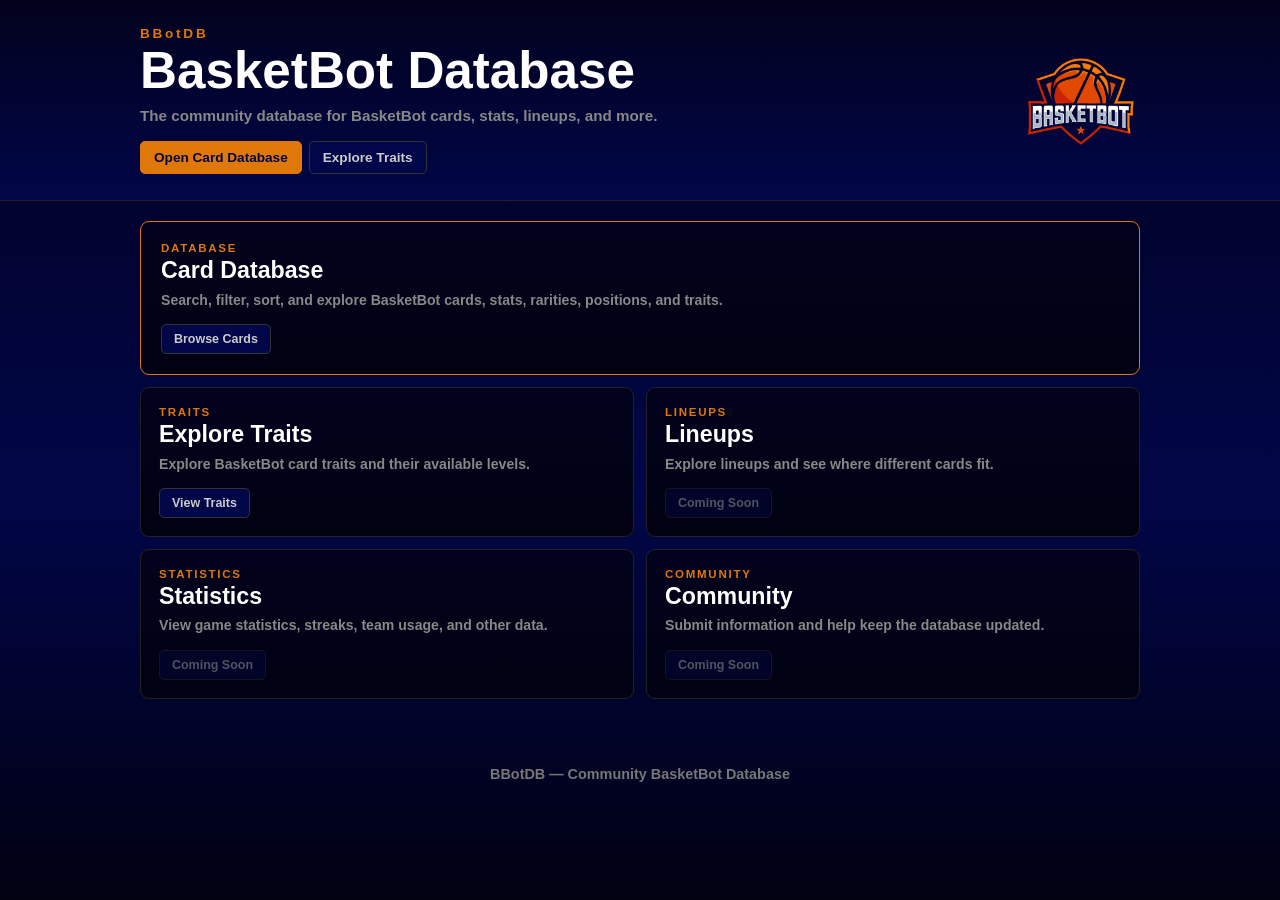
<file: index.html>
<!DOCTYPE html>
<html lang="en">

<head>
    <meta charset="UTF-8">
    <meta name="viewport" content="width=device-width, initial-scale=1.0">

    <title>BBotDB — BasketBot Database</title>

    <link rel="stylesheet" href="./style.css">
</head>

<body>

    <!-- ================================
         HOME HERO
    ================================= -->

    <header class="home-header">

        <div class="home-header-content">

            <div class="home-header-info">

                <p class="home-eyebrow">
                    BBotDB
                </p>

                <h1>
                    BasketBot Database
                </h1>

                <p class="home-description">
                    The community database for BasketBot cards, stats, lineups, and more.
                </p>


                <div class="home-actions">

                    <a
                        href="./database.html"
                        class="home-primary-button"
                    >
                        Open Card Database
                    </a>

                    <a
                        href="./traits.html"
                        class="home-secondary-button"
                    >
                        Explore Traits
                    </a>

                </div>

            </div>


            <a
                href="./index.html"
                class="home-logo"
                aria-label="BBotDB Home"
            >

                <img
                    src="./images/BBotLOGO.png"
                    alt="BBotDB"
                >

            </a>

        </div>

    </header>


    <!-- ================================
         MAIN CONTENT
    ================================= -->

    <main class="home-page">

        <!-- Card Database -->

        <section class="home-feature-card home-card-database">

            <div class="home-feature-content">

                <span class="home-section-label">
                    DATABASE
                </span>

                <h2>
                    Card Database
                </h2>

                <p>
                    Search, filter, sort, and explore BasketBot cards,
                    stats, rarities, positions, and traits.
                </p>

                <a
                    href="./database.html"
                    class="home-card-button"
                >
                    Browse Cards
                </a>

            </div>

        </section>


        <!-- Secondary Features -->

        <section class="home-feature-grid">


            <!-- Traits -->

            <article class="home-feature-card">

                <span class="home-section-label">
                    TRAITS
                </span>

                <h2>
                    Explore Traits
                </h2>

                <p>
                    Explore BasketBot card traits and their available levels.
                </p>

                <a
                    href="./traits.html"
                    class="home-card-button"
                >
                    View Traits
                </a>

            </article>


            <!-- Lineups -->

            <article class="home-feature-card">

                <span class="home-section-label">
                    LINEUPS
                </span>

                <h2>
                    Lineups
                </h2>

                <p>
                    Explore lineups and see where different cards fit.
                </p>

                <button
                    class="home-card-button"
                    type="button"
                    disabled
                >
                    Coming Soon
                </button>

            </article>


            <!-- Statistics -->

            <article class="home-feature-card">

                <span class="home-section-label">
                    STATISTICS
                </span>

                <h2>
                    Statistics
                </h2>

                <p>
                    View game statistics, streaks, team usage, and other data.
                </p>

                <button
                    class="home-card-button"
                    type="button"
                    disabled
                >
                    Coming Soon
                </button>

            </article>


            <!-- Community -->

            <article class="home-feature-card">

                <span class="home-section-label">
                    COMMUNITY
                </span>

                <h2>
                    Community
                </h2>

                <p>
                    Submit information and help keep the database updated.
                </p>

                <button
                    class="home-card-button"
                    type="button"
                    disabled
                >
                    Coming Soon
                </button>

            </article>

        </section>

    </main>


    <!-- ================================
         FOOTER
    ================================= -->

    <footer>

        <p>
            BBotDB — Community BasketBot Database
        </p>

    </footer>

</body>

</html>
</file>
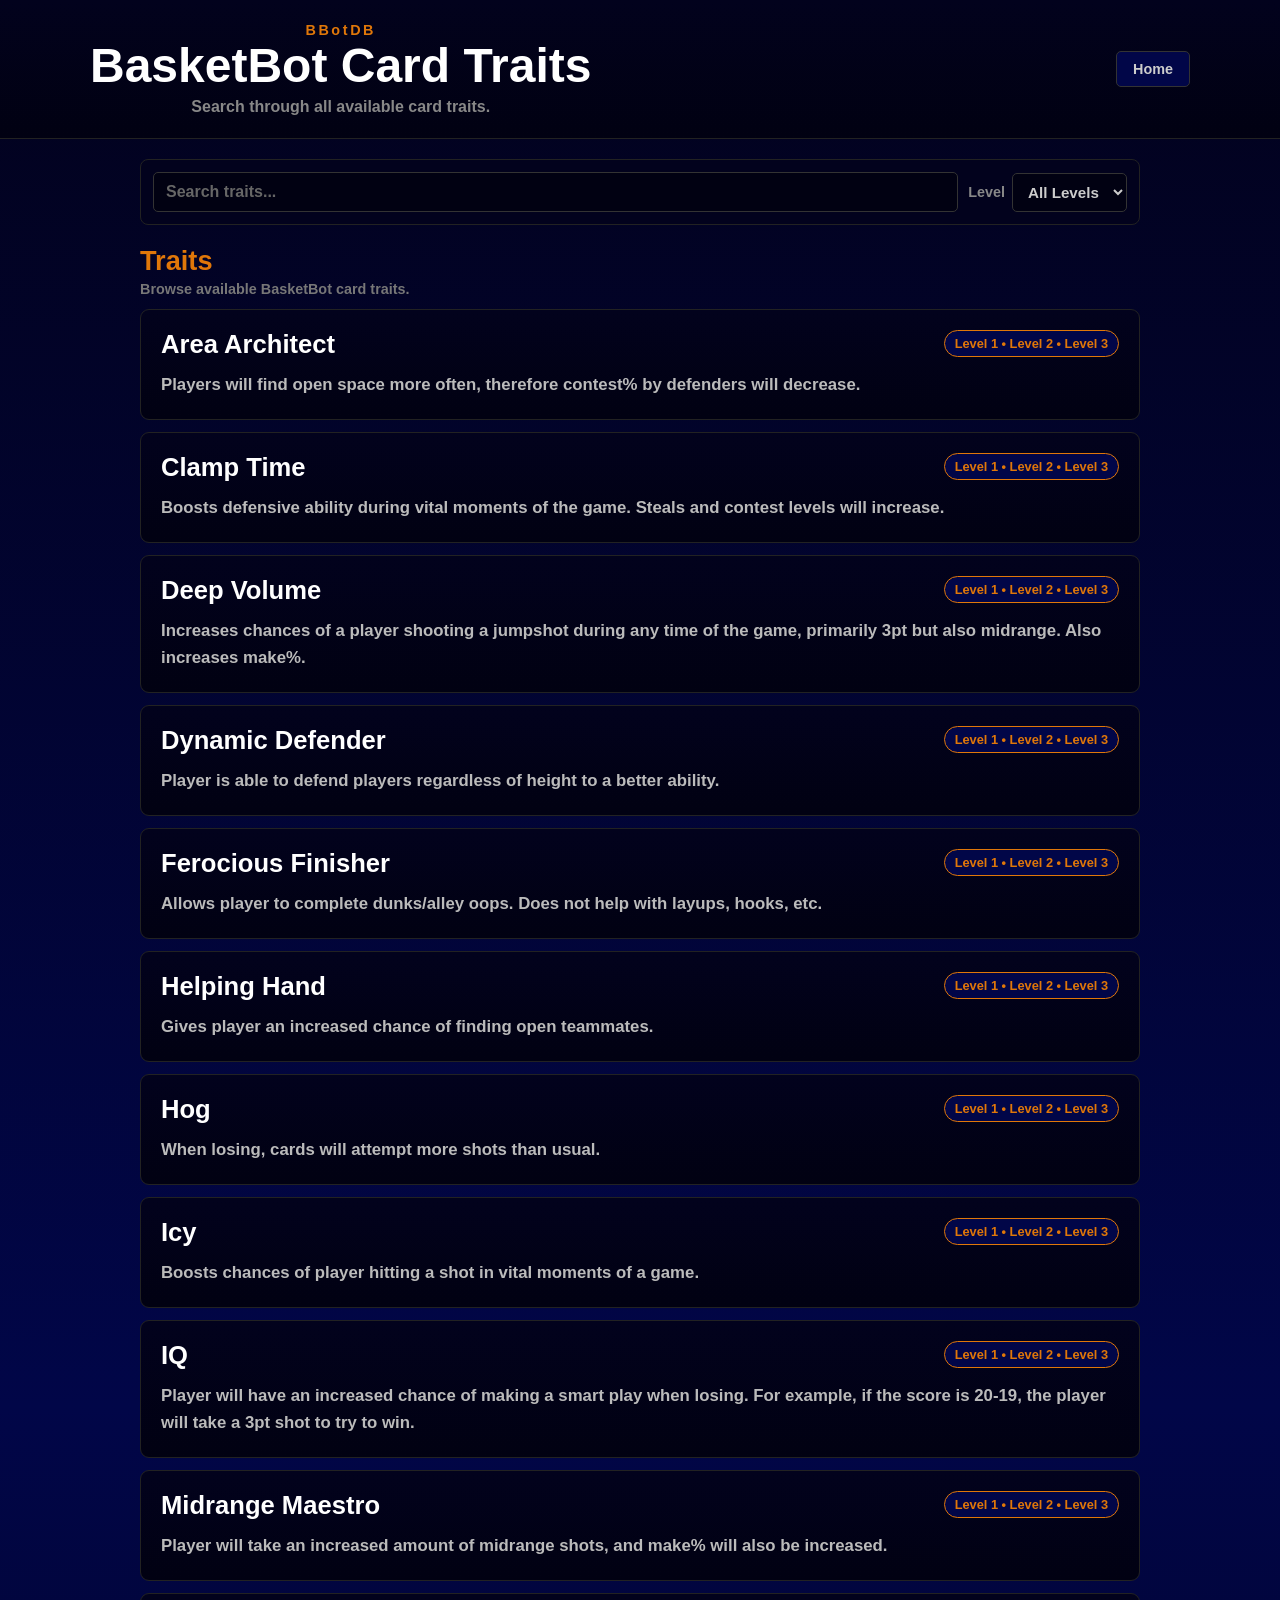
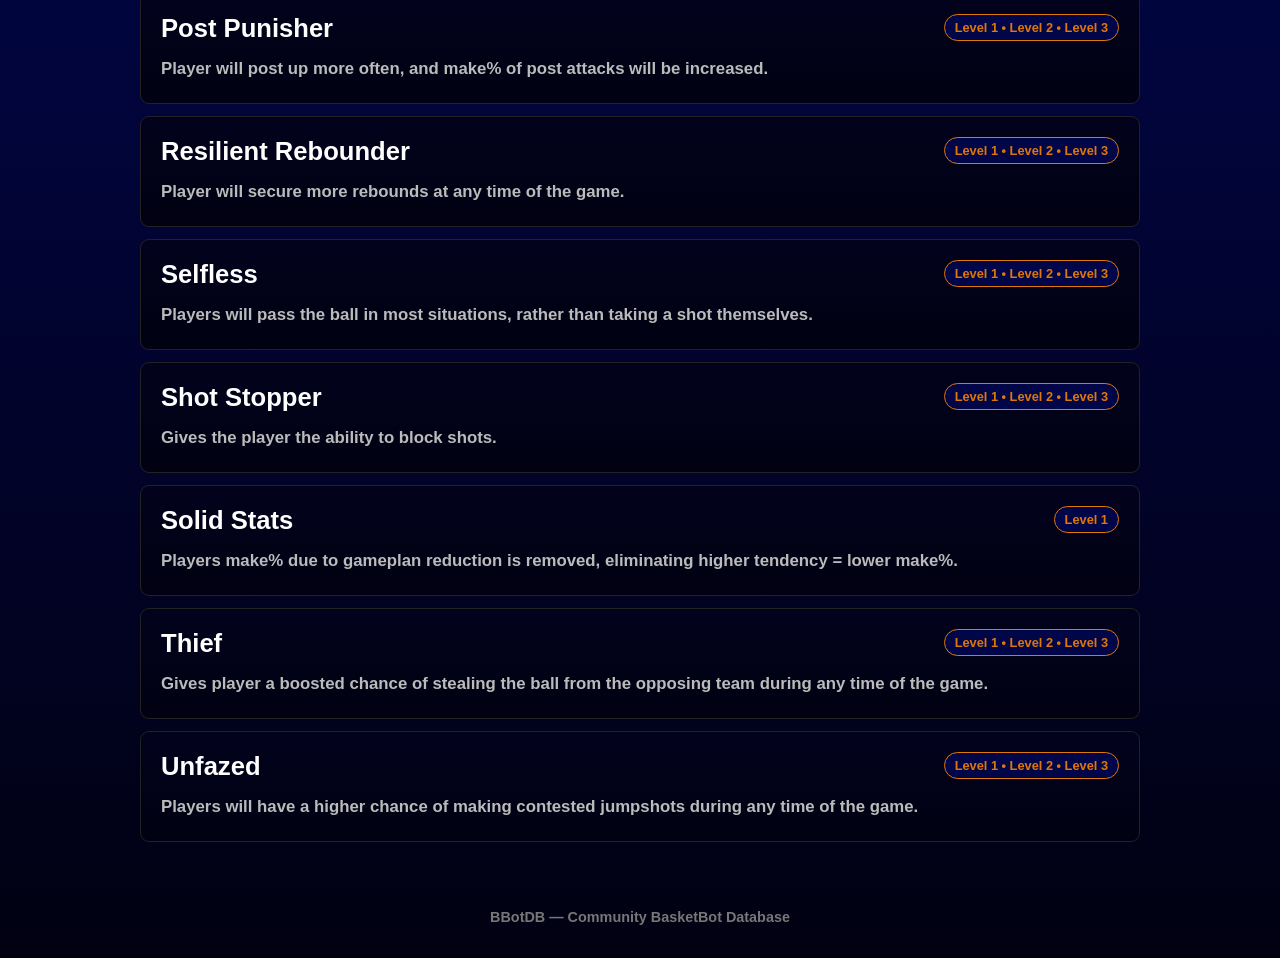
<file: traits.html>
<!DOCTYPE html>
<html lang="en">

<head>
    <meta charset="UTF-8">
    <meta name="viewport" content="width=device-width, initial-scale=1.0">

    <title>BBotDB — Card Traits</title>

    <link rel="stylesheet" href="./style.css">
</head>

<body class="traits-page-body">

    <!-- ================================
         TRAITS HEADER
    ================================= -->

    <header class="traits-page-header">

        <div class="traits-header-content">

            <div>
                <p class="traits-eyebrow">
                    BBotDB
                </p>

                <h1>
                    BasketBot Card Traits
                </h1>

                <p>
                    Search through all available card traits.
                </p>
            </div>

            <a
                href="./index.html"
                class="traits-home-button"
            >
                Home
            </a>

        </div>

    </header>


    <!-- ================================
         TRAITS PAGE
    ================================= -->

    <main class="traits-page">

        <!-- Controls -->

        <section class="traits-controls">

            <div class="traits-search">

                <input
                    type="text"
                    id="trait-search"
                    placeholder="Search traits..."
                    autocomplete="off"
                >

            </div>


            <div class="traits-level-filter">

                <label for="level-filter">
                    Level
                </label>

                <select id="level-filter">

                    <option value="all">
                        All Levels
                    </option>

                    <option value="1">
                        Level 1
                    </option>

                    <option value="2">
                        Level 2
                    </option>

                    <option value="3">
                        Level 3
                    </option>

                </select>

            </div>

        </section>


        <!-- Trait Results -->

        <section class="traits-results">

            <div class="traits-results-header">

                <div>
                    <h2>
                        Traits
                    </h2>

                    <p>
                        Browse available BasketBot card traits.
                    </p>
                </div>

            </div>


            <div id="trait-list"></div>

        </section>

    </main>


    <!-- ================================
         FOOTER
    ================================= -->

    <footer>

        <p>
            BBotDB — Community BasketBot Database
        </p>

    </footer>


    <script src="./traits.js"></script>


    <script>

        const traitList = document.getElementById("trait-list");
        const searchInput = document.getElementById("trait-search");
        const levelFilter = document.getElementById("level-filter");


        function displayTraits() {

            traitList.innerHTML = "";

            const searchTerm =
                searchInput.value.toLowerCase();

            const selectedLevel =
                levelFilter.value;


            const filteredTraits = traits.filter(trait => {

                const matchesSearch =
                    trait.name
                        .toLowerCase()
                        .includes(searchTerm) ||

                    trait.description
                        .toLowerCase()
                        .includes(searchTerm);


                const matchesLevel =
                    selectedLevel === "all" ||

                    trait.levels.includes(
                        Number(selectedLevel)
                    );


                return matchesSearch && matchesLevel;

            });


            filteredTraits.forEach(trait => {

                const traitElement =
                    document.createElement("div");


                traitElement.className =
                    "trait-card";


                const levelText =
                    trait.levels
                        .map(level => `Level ${level}`)
                        .join(" • ");


                traitElement.innerHTML = `

                    <div class="trait-card-header">

                        <h2>
                            ${trait.name}
                        </h2>

                        <span class="trait-level">
                            ${levelText}
                        </span>

                    </div>


                    <p class="trait-description">
                        ${trait.description}
                    </p>

                `;


                traitList.appendChild(traitElement);

            });

        }


        searchInput.addEventListener(
            "input",
            displayTraits
        );


        levelFilter.addEventListener(
            "change",
            displayTraits
        );


        displayTraits();

    </script>

</body>

</html>
</file>
<file: style.css>
/* ================================
   BBotDB GLOBAL
================================ */

* {
    box-sizing: border-box;
}

html {
    scroll-behavior: smooth;
}

body {
    margin: 0;
    padding: 0;

    background:
        linear-gradient(
            180deg,
            #02021d 0%,
            #010648 55%,
            #010112 100%
        );

    color: #ccc;

    font-family:
        "Agency FB Bold",
        "Agency FB",
        Arial,
        sans-serif;

    font-weight: bold;

    min-height: 100vh;
}

button,
input,
select {
    font-family: inherit;
    font-weight: bold;
}

button {
    cursor: pointer;
}


/* ================================
   GLOBAL HEADER / FOOTER
================================ */

header {
    background: #e07709;
    color: #010648;
    padding: 18px 20px;
    text-align: center;
}

header h1 {
    margin: 0;
    font-size: 2rem;
}

header p {
    margin: 5px 0 0;
    font-size: 1rem;
}

footer {
    margin-top: 35px;
    padding: 18px;
    text-align: center;
    color: #777;
    font-size: 0.9rem;
}


/* ==================================================
   HOME PAGE
================================================== */


/* ================================
   HOME HEADER
================================ */

.home-header {
    width: 100%;

    padding: 26px 20px;

    background:
        linear-gradient(
            180deg,
            #02021d 0%,
            #010648 100%
        );

    border-bottom: 1px solid #222;

    text-align: left;
}

.home-header-content {
    width: min(1000px, 94%);

    margin: 0 auto;

    display: flex;

    align-items: center;

    justify-content: space-between;

    gap: 30px;
}

.home-header-info {
    min-width: 0;
}

.home-eyebrow {
    margin: 0 0 4px;

    color: #e07709;

    font-size: 0.85rem;

    letter-spacing: 0.2em;
}

.home-header h1 {
    margin: 0;

    color: #fff;

    font-size: clamp(2rem, 5vw, 3.2rem);

    line-height: 1;
}

.home-description {
    max-width: 600px;

    margin: 9px 0 0;

    color: #888;

    font-size: 0.95rem;

    line-height: 1.4;
}


/* ================================
   HOME LOGO
================================ */

.home-logo {
    flex-shrink: 0;

    display: flex;

    align-items: center;

    justify-content: center;

    width: 120px;

    height: 120px;

    text-decoration: none;
}

.home-logo img {
    display: block;

    width: 120px;

    height: 120px;

    object-fit: contain;

    transition:
        transform 0.18s ease,
        filter 0.18s ease;
}

.home-logo:hover img {
    transform: scale(1.05);

    filter:
        drop-shadow(
            0 0 10px rgba(224, 119, 9, 0.35)
        );
}


/* ================================
   HOME ACTIONS
================================ */

.home-actions {
    display: flex;

    flex-wrap: wrap;

    gap: 7px;

    margin-top: 15px;
}

.home-primary-button,
.home-secondary-button {
    display: inline-flex;

    align-items: center;

    justify-content: center;

    padding: 8px 13px;

    border-radius: 5px;

    font-size: 0.85rem;

    text-decoration: none;

    transition:
        transform 0.15s ease,
        border-color 0.15s ease,
        filter 0.15s ease;
}

.home-primary-button {
    background: #e07709;

    color: #010648;

    border: 1px solid #e07709;
}

.home-primary-button:hover {
    transform: translateY(-2px);

    filter: brightness(1.1);
}

.home-secondary-button {
    background: #010648;

    color: #ccc;

    border: 1px solid #333;
}

.home-secondary-button:hover {
    transform: translateY(-2px);

    border-color: #e07709;

    color: #fff;
}


/* ================================
   HOME CONTENT
================================ */

.home-page {
    width: min(1000px, 94%);

    margin: 20px auto 30px;
}


/* ================================
   HOME FEATURE CARDS
================================ */

.home-feature-card {
    min-width: 0;

    padding: 18px;

    background:
        linear-gradient(
            180deg,
            #02021d 0%,
            #010112 100%
        );

    border: 1px solid #222;

    border-radius: 9px;

    transition:
        transform 0.18s ease,
        border-color 0.18s ease,
        box-shadow 0.18s ease;
}

.home-feature-card:hover {
    transform: translateY(-3px);

    border-color: #e07709;

    box-shadow:
        0 6px 18px rgba(0, 0, 0, 0.35);
}

.home-card-database {
    padding: 20px;

    border-color: #e07709;
}

.home-feature-content {
    min-width: 0;
}


/* ================================
   HOME LABELS
================================ */

.home-section-label {
    display: block;

    margin-bottom: 4px;

    color: #e07709;

    font-size: 0.72rem;

    letter-spacing: 0.15em;
}


/* ================================
   HOME HEADINGS
================================ */

.home-feature-card h2 {
    margin: 0;

    color: #fff;

    font-size: 1.45rem;

    line-height: 1.05;
}


/* ================================
   HOME TEXT
================================ */

.home-feature-card p {
    max-width: 700px;

    margin: 7px 0 0;

    color: #888;

    font-size: 0.88rem;

    line-height: 1.45;
}


/* ================================
   HOME FEATURE GRID
================================ */

.home-feature-grid {
    display: grid;

    grid-template-columns:
        repeat(2, minmax(0, 1fr));

    gap: 12px;

    margin-top: 12px;
}


/* ================================
   HOME BUTTONS
================================ */

.home-card-button {
    display: inline-flex;

    align-items: center;

    justify-content: center;

    margin-top: 14px;

    padding: 7px 12px;

    background: #010648;

    color: #ccc;

    border: 1px solid #333;

    border-radius: 5px;

    font-family: inherit;

    font-weight: bold;

    font-size: 0.78rem;

    text-decoration: none;

    transition:
        transform 0.15s ease,
        border-color 0.15s ease,
        background 0.15s ease,
        color 0.15s ease;
}

.home-card-button:hover {
    transform: translateY(-2px);

    border-color: #e07709;

    color: #fff;
}

.home-card-button:disabled {
    opacity: 0.4;

    cursor: default;
}

.home-card-button:disabled:hover {
    transform: none;

    border-color: #333;

    color: #ccc;
}


/* ==================================================
   DATABASE
================================================== */

.database-controls {
    width: min(1100px, 94%);

    margin: 12px auto;

    padding: 10px 12px;

    background: #02021d;

    border: 1px solid #222;

    border-radius: 8px;
}

.database-search {
    width: 100%;

    margin-bottom: 6px;
}

#card-search {
    width: 100%;

    background: #010112;

    color: #ccc;

    border: 1px solid #333;

    border-radius: 5px;

    padding: 7px 9px;

    font-size: 0.9rem;
}

#card-search:focus {
    outline: 2px solid #e07709;

    border-color: #e07709;
}

#card-search::placeholder {
    color: #666;
}

.database-filter-section {
    display: flex;

    align-items: center;

    gap: 8px;

    margin-top: 5px;

    padding: 5px 0;
}

.database-filter-section h2 {
    flex-shrink: 0;

    margin: 0;

    color: #e07709;

    font-size: 0.9rem;
}

.filter-row {
    display: flex;

    align-items: center;

    flex-wrap: wrap;

    gap: 5px;

    min-width: 0;
}

.filter-row select,
#sort-filter {
    background: #010112;

    color: #ccc;

    border: 1px solid #333;

    border-radius: 5px;

    padding: 5px 7px;

    font-size: 0.82rem;
}

.filter-row select:focus,
#sort-filter:focus {
    outline: 2px solid #e07709;

    border-color: #e07709;
}

.stat-filter {
    display: flex;

    align-items: center;

    gap: 4px;

    padding: 4px 6px;

    background: #010648;

    border: 1px solid #222;

    border-radius: 5px;
}

.stat-filter label {
    color: #aaa;

    font-size: 0.75rem;

    white-space: nowrap;
}

.stat-filter span {
    color: #666;

    font-size: 0.75rem;
}

.stat-filter input {
    width: 45px;

    padding: 4px;

    background: #010112;

    color: #ccc;

    border: 1px solid #333;

    border-radius: 4px;

    font-size: 0.72rem;

    text-align: center;
}

.stat-filter input:focus {
    outline: 1px solid #e07709;

    border-color: #e07709;
}

.stat-filter input::placeholder {
    color: #555;
}

.sort-row {
    display: flex;

    align-items: center;

    flex-wrap: wrap;

    gap: 6px;
}

.sort-row label {
    color: #aaa;

    font-size: 0.8rem;
}

#clear-filters {
    background: #e07709;

    color: #010648;

    border: none;

    border-radius: 5px;

    padding: 5px 9px;

    font-size: 0.8rem;
}

#clear-filters:hover {
    filter: brightness(1.1);
}

.database-results-header {
    width: min(1100px, 94%);

    margin: 14px auto 8px;

    display: flex;

    align-items: center;

    justify-content: space-between;

    gap: 12px;
}

.database-results-header h2 {
    margin: 0;

    color: #e07709;

    font-size: 1.35rem;
}

.database-results-header > div p {
    margin: 2px 0 0;

    color: #666;

    font-size: 0.75rem;
}

#card-count {
    display: inline-flex;

    align-items: center;

    justify-content: center;

    margin: 0;

    padding: 5px 10px;

    background: #010648;

    border: 1px solid #e07709;

    border-radius: 999px;

    color: #e07709;

    font-size: 0.8rem;

    white-space: nowrap;

    box-shadow:
        0 0 8px rgba(224, 119, 9, 0.12);
}

#card-list {
    width: min(1100px, 94%);

    margin: 12px auto;

    display: grid;

    grid-template-columns:
        repeat(4, minmax(0, 1fr));

    gap: 12px;
}

.card {
    position: relative;

    display: flex;

    flex-direction: column;

    overflow: hidden;

    min-width: 0;

    background:
        linear-gradient(
            180deg,
            #02021d 0%,
            #010112 100%
        );

    border: 1px solid #222;

    border-radius: 10px;

    cursor: pointer;

    transition:
        transform 0.18s ease,
        border-color 0.18s ease,
        box-shadow 0.18s ease;
}

.card:hover {
    transform: translateY(-4px);

    border-color: #e07709;

    box-shadow:
        0 6px 18px rgba(0, 0, 0, 0.45);
}

.database-card-image {
    width: 100%;

    height: 210px;

    display: block;

    object-fit: contain;

    background:
        radial-gradient(
            circle at center,
            #07106e 0%,
            #010648 55%,
            #010112 100%
        );

    padding: 8px;
}

.card:hover .database-card-image {
    transform: scale(1.035);
}

.card-info {
    min-width: 0;

    padding: 9px 10px 10px;
}

.card-info h2 {
    margin: 0;

    color: #fff;

    font-size: 1.05rem;

    line-height: 1.05;

    white-space: nowrap;

    overflow: hidden;

    text-overflow: ellipsis;
}

.card-info p {
    margin: 3px 0 0;

    color: #777;

    font-size: 0.7rem;

    line-height: 1.1;
}

.card-stats {
    display: grid;

    grid-template-columns:
        repeat(4, minmax(0, 1fr));

    gap: 3px;

    margin-top: 8px;
}

.card-stats span {
    display: flex;

    flex-direction: column;

    align-items: center;

    justify-content: center;

    min-width: 0;

    padding: 4px 2px;

    background: #010648;

    border: 1px solid #222;

    border-radius: 4px;

    color: #ccc;

    font-size: 0.65rem;

    text-align: center;
}

.card-traits {
    margin-top: 7px;

    padding-top: 6px;

    border-top: 1px solid #222;
}

.trait-tags {
    display: flex;

    flex-wrap: wrap;

    gap: 3px;
}

.trait-tag {
    display: inline-block;

    padding: 2px 5px;

    background: #010648;

    border: 1px solid #e07709;

    border-radius: 999px;

    color: #ccc;

    font-size: 0.6rem;

    line-height: 1.2;
}


/* ==================================================
   CARD PROFILE
================================================== */

.card-profile {
    display: grid;

    grid-template-columns:
        minmax(0, 1fr) 330px;

    gap: 25px;

    background: #02021d;

    border: 1px solid #222;

    border-radius: 10px;

    padding: 22px;
}

.card-profile-information {
    min-width: 0;
}

.card-profile-information h1 {
    margin: 0;

    color: #fff;

    font-size: 2.2rem;
}

.card-profile-information > p {
    margin: 4px 0;

    color: #999;
}

.card-profile-art {
    display: flex;

    align-items: center;

    justify-content: center;
}

.card-profile-art img {
    width: 100%;

    max-width: 300px;

    max-height: 430px;

    object-fit: contain;

    border-radius: 8px;
}

.profile-section {
    margin-top: 18px;
}

.profile-section h2,
.card-detail-section h2 {
    margin: 0 0 10px;

    color: #e07709;

    font-size: 1.25rem;
}

.profile-section p {
    margin: 5px 0;
}

.profile-stats {
    display: grid;

    grid-template-columns:
        repeat(5, minmax(0, 1fr));

    gap: 7px;
}

.profile-stat {
    background: #010648;

    border: 1px solid #222;

    border-radius: 6px;

    padding: 8px;

    text-align: center;
}

.profile-stat span {
    display: block;

    color: #888;

    font-size: 0.8rem;
}

.profile-stat strong {
    display: block;

    margin-top: 2px;

    color: #fff;

    font-size: 1.2rem;
}

.profile-stat-total {
    border-color: #e07709;
}

#player-traits {
    display: flex;

    flex-wrap: wrap;

    gap: 7px;
}

.profile-trait {
    display: inline-flex;

    align-items: center;

    gap: 7px;

    padding: 5px 9px 5px 11px;

    background:
        linear-gradient(
            145deg,
            #010648,
            #02021d
        );

    border: 2px solid #e07709;

    border-radius: 999px;

    color: #ccc;
}

.profile-trait-name {
    white-space: nowrap;
}

.profile-trait-level {
    display: inline-flex;

    align-items: center;

    justify-content: center;

    min-width: 22px;

    height: 22px;

    padding: 0 5px;

    background: #e07709;

    color: #010648;

    border-radius: 999px;

    font-size: 0.8rem;
}

.card-detail-section {
    margin-top: 16px;

    background: #02021d;

    border: 1px solid #222;

    border-radius: 10px;

    padding: 16px;
}

.card-detail-section > h2 {
    margin-bottom: 12px;
}

#similar-cards-toggle {
    background: #010648;

    color: #ccc;

    border: 1px solid #e07709;

    border-radius: 6px;

    padding: 8px 12px;
}

#similar-cards-toggle:hover {
    background: #e07709;

    color: #010648;
}

#similar-cards {
    display: none;

    flex-direction: row;

    flex-wrap: nowrap;

    gap: 10px;

    width: 100%;

    max-width: 100%;

    height: 150px;

    margin-top: 12px;

    padding: 8px;

    overflow-x: auto;

    overflow-y: hidden;

    background: #010112;

    border: 1px solid #222;

    border-radius: 8px;
}

#similar-cards::-webkit-scrollbar {
    height: 8px;
}

#similar-cards::-webkit-scrollbar-track {
    background: #02021d;

    border-radius: 10px;
}

#similar-cards::-webkit-scrollbar-thumb {
    background: #333;

    border-radius: 10px;
}

#similar-cards::-webkit-scrollbar-thumb:hover {
    background: #e07709;
}

.similar-card {
    flex: 0 0 205px;

    width: 205px;

    min-width: 205px;

    height: 120px;

    display: flex;

    overflow: hidden;

    background: #02021d;

    border: 1px solid #333;

    border-radius: 7px;

    cursor: pointer;

    transition:
        transform 0.15s ease,
        border-color 0.15s ease;
}

.similar-card:hover {
    transform: translateY(-2px);

    border-color: #e07709;
}

.similar-card-image-wrapper {
    width: 76px;

    min-width: 76px;

    height: 120px;

    display: flex;

    align-items: center;

    justify-content: center;

    background: #010648;

    overflow: hidden;
}

.similar-card img {
    width: 100%;

    height: 100%;

    object-fit: contain;
}

.similar-card-info {
    min-width: 0;

    flex: 1;

    padding: 7px;
}

.similar-card-name {
    margin: 0 0 3px;

    color: #fff;

    font-size: 1rem;

    white-space: nowrap;

    overflow: hidden;

    text-overflow: ellipsis;
}

.similar-card-rarity {
    margin: 0 0 3px;

    color: #e07709;

    font-size: 0.78rem;
}

.similar-card-position {
    margin: 0 0 5px;

    color: #999;

    font-size: 0.8rem;
}

.similar-card-stats {
    display: grid;

    grid-template-columns: 1fr 1fr;

    gap: 2px 6px;

    color: #888;

    font-size: 0.72rem;
}

.similar-card-stats span {
    white-space: nowrap;
}

.streak-layout {
    display: grid;

    grid-template-columns: 1fr 1fr;

    gap: 12px;
}

.streak-layout > div {
    background: #010648;

    border: 1px solid #222;

    border-radius: 7px;

    padding: 12px;
}

.streak-layout h3 {
    margin-top: 0;

    color: #e07709;
}

/* ==================================================
   TRAITS PAGE
================================================== */

.traits-page-header {
    width: 100%;

    padding: 22px 0;

    background:
        linear-gradient(
            180deg,
            #02021d 0%,
            #010112 100%
        );

    border-bottom: 1px solid #222;
}

.traits-header-content {
    width: min(1100px, 94%);

    margin: 0 auto;

    display: flex;

    align-items: center;

    justify-content: space-between;

    gap: 20px;
}

.traits-eyebrow {
    margin: 0 0 4px;

    color: #e07709;

    font-size: 0.9rem;

    letter-spacing: 0.18em;
}

.traits-header-content h1 {
    margin: 0;

    color: #fff;

    font-size: clamp(2.2rem, 5vw, 3rem);

    line-height: 1;
}

.traits-header-content > div > p:last-child {
    margin: 8px 0 0;

    color: #888;

    font-size: 1rem;
}

.traits-home-button {
    flex-shrink: 0;

    display: inline-flex;

    align-items: center;

    justify-content: center;

    padding: 9px 16px;

    background: #010648;

    color: #ccc;

    border: 1px solid #333;

    border-radius: 5px;

    font-size: 0.9rem;

    text-decoration: none;

    transition:
        border-color 0.15s ease,
        color 0.15s ease,
        transform 0.15s ease;
}

.traits-home-button:hover {
    transform: translateY(-2px);

    border-color: #e07709;

    color: #fff;
}

.traits-page {
    width: min(1000px, 94%);

    margin: 20px auto 28px;
}

.traits-controls {
    display: flex;

    align-items: center;

    gap: 10px;

    padding: 12px;

    background: #02021d;

    border: 1px solid #222;

    border-radius: 8px;
}

.traits-search {
    flex: 1;

    min-width: 0;
}

#trait-search {
    width: 100%;

    padding: 10px 12px;

    background: #010112;

    color: #ccc;

    border: 1px solid #333;

    border-radius: 5px;

    font-family: inherit;

    font-size: 1rem;
}

#trait-search:focus {
    outline: 2px solid #e07709;

    border-color: #e07709;
}

#trait-search::placeholder {
    color: #666;
}

.traits-level-filter {
    display: flex;

    align-items: center;

    gap: 7px;

    flex-shrink: 0;
}

.traits-level-filter label {
    color: #888;

    font-size: 0.9rem;
}

#level-filter {
    padding: 9px 11px;

    background: #010112;

    color: #ccc;

    border: 1px solid #333;

    border-radius: 5px;

    font-family: inherit;

    font-size: 0.95rem;
}

#level-filter:focus {
    outline: 2px solid #e07709;

    border-color: #e07709;
}

.traits-results-header {
    margin: 20px 0 12px;
}

.traits-results-header h2 {
    margin: 0;

    color: #e07709;

    font-size: 1.7rem;
}

.traits-results-header p {
    margin: 4px 0 0;

    color: #777;

    font-size: 0.9rem;
}

#trait-list {
    display: grid;

    grid-template-columns: 1fr;

    gap: 12px;
}

.trait-card {
    min-width: 0;

    padding: 20px;

    background:
        linear-gradient(
            180deg,
            #02021d 0%,
            #010112 100%
        );

    border: 1px solid #222;

    border-radius: 9px;

    transition:
        transform 0.18s ease,
        border-color 0.18s ease,
        box-shadow 0.18s ease;
}

.trait-card:hover {
    transform: translateY(-3px);

    border-color: #e07709;

    box-shadow:
        0 6px 18px rgba(0, 0, 0, 0.4);
}

.trait-card-header {
    display: flex;

    align-items: flex-start;

    justify-content: space-between;

    gap: 15px;
}

.trait-card h2 {
    min-width: 0;

    margin: 0;

    color: #fff;

    font-size: 1.6rem;

    line-height: 1.1;
}

.trait-level {
    flex-shrink: 0;

    padding: 5px 10px;

    background: #010648;

    border: 1px solid #e07709;

    border-radius: 999px;

    color: #e07709;

    font-size: 0.8rem;

    line-height: 1.2;

    white-space: nowrap;
}

.trait-description {
    margin: 14px 0 0;

    color: #bbb;

    font-size: 1.05rem;

    line-height: 1.6;
}


/* ==================================================
   RESPONSIVE
================================================== */

@media (max-width: 900px) {

    #card-list {
        grid-template-columns:
            repeat(3, minmax(0, 1fr));
    }

}


@media (max-width: 800px) {

    .card-profile {
        grid-template-columns: 1fr;
    }

    .card-profile-art {
        order: -1;
    }

    .card-profile-art img {
        max-width: 240px;
    }

    .profile-stats {
        grid-template-columns: repeat(2, 1fr);
    }

    .profile-stat-total {
        grid-column: span 2;
    }

    .streak-layout {
        grid-template-columns: 1fr;
    }

}


@media (max-width: 700px) {

    .home-header {
        padding: 24px 15px;
    }

    .home-header-content {
        flex-direction: column-reverse;

        align-items: center;

        text-align: center;

        gap: 15px;
    }

    .home-logo {
        width: 110px;

        height: 110px;
    }

    .home-logo img {
        width: 110px;

        height: 110px;
    }

    .home-description {
        margin-left: auto;

        margin-right: auto;
    }

    .home-actions {
        justify-content: center;
    }

    .home-feature-grid {
        grid-template-columns: 1fr;
    }

}


@media (max-width: 650px) {

    #card-list {
        grid-template-columns:
            repeat(2, minmax(0, 1fr));

        gap: 8px;
    }

    .database-card-image {
        height: 180px;
    }

    .card-info {
        padding: 8px;
    }

}


@media (max-width: 600px) {

    .traits-header-content {
        align-items: flex-start;
    }

    .traits-controls {
        flex-direction: column;

        align-items: stretch;
    }

    .traits-level-filter {
        justify-content: space-between;
    }

    .trait-card {
        padding: 17px;
    }

    .trait-card h2 {
        font-size: 1.4rem;
    }

    .trait-description {
        font-size: 1rem;
    }

}


@media (max-width: 550px) {

    header {
        padding: 14px;
    }

    header h1 {
        font-size: 1.6rem;
    }

    .card-page {
        width: 96%;
    }

    .card-profile {
        padding: 14px;

        gap: 15px;
    }

    .card-profile-information h1 {
        font-size: 1.8rem;
    }

    .card-navigation {
        gap: 5px;
    }

    .card-navigation button {
        padding: 6px 8px;

        font-size: 0.85rem;
    }

    .card-page-search-wrapper {
        width: 100%;

        order: 5;
    }

    .profile-stats {
        gap: 5px;
    }

    .profile-stat {
        padding: 6px;
    }

    #similar-cards {
        height: 145px;
    }

    .similar-card {
        flex-basis: 190px;

        width: 190px;

        min-width: 190px;
    }

}


@media (max-width: 420px) {

    #card-list {
        grid-template-columns: 1fr;
    }

    .database-card-image {
        height: 230px;
    }

    .traits-header-content {
        flex-direction: column;
    }

    .traits-home-button {
        align-self: flex-start;
    }

    .trait-card-header {
        flex-direction: column;

        gap: 9px;
    }

    .trait-level {
        align-self: flex-start;
    }

}

/* ================================
   CARD PAGE HEADER / NAVIGATION
================================ */

.card-page-header {
    width: 100%;

    padding: 14px 0;

    background:
        linear-gradient(
            180deg,
            #02021d 0%,
            #010112 100%
        );

    border-bottom: 1px solid #222;
}

.card-navigation {
    width: min(1100px, 94%);

    margin: 0 auto;

    display: flex;

    align-items: center;

    gap: 7px;
}

.card-navigation button {
    flex-shrink: 0;

    padding: 8px 11px;

    background: #010648;

    color: #ccc;

    border: 1px solid #333;

    border-radius: 5px;

    font-size: 0.82rem;

    transition:
        transform 0.15s ease,
        border-color 0.15s ease,
        background 0.15s ease,
        color 0.15s ease;
}

.card-navigation button:hover {
    transform: translateY(-2px);

    border-color: #e07709;

    color: #fff;
}

.card-navigation button:disabled {
    opacity: 0.4;

    cursor: default;
}

.card-navigation button:disabled:hover {
    transform: none;

    border-color: #333;

    color: #ccc;
}


/* ================================
   CARD PAGE SEARCH
================================ */

.card-page-search-wrapper {
    position: relative;

    flex: 1;

    min-width: 180px;
}

#card-page-search {
    width: 100%;

    display: block;

    padding: 8px 10px;

    background: #010112;

    color: #ccc;

    border: 1px solid #333;

    border-radius: 5px;

    font-size: 0.85rem;
}

#card-page-search:focus {
    outline: 2px solid #e07709;

    border-color: #e07709;
}

#card-page-search::placeholder {
    color: #666;
}


/* ================================
   CARD SEARCH RESULTS
================================ */

#card-search-results {
    position: absolute;

    top: calc(100% + 5px);

    left: 0;

    right: 0;

    z-index: 20;

    max-height: 260px;

    overflow-y: auto;

    background: #02021d;

    border: 1px solid #333;

    border-radius: 6px;

    box-shadow:
        0 8px 20px rgba(0, 0, 0, 0.45);
}

#card-search-results:empty {
    display: none;
}


/* ================================
   CARD PAGE CONTENT WIDTH
================================ */

.card-page {
    width: min(1100px, 94%);

    margin: 20px auto 30px;
}


/* ================================
   CARD PAGE MOBILE NAVIGATION
================================ */

@media (max-width: 550px) {

    .card-page-header {
        padding: 10px 0;
    }

    .card-navigation {
        gap: 5px;

        flex-wrap: wrap;
    }

    .card-navigation button {
        padding: 7px 8px;

        font-size: 0.78rem;
    }

    .card-page-search-wrapper {
        width: 100%;

        flex: 1 0 100%;

        order: 5;
    }

    #card-page-search {
        padding: 8px 9px;

        font-size: 0.82rem;
    }

}

/* ==================================================
   DATABASE PAGE HEADER
================================================== */

.database-page-header {
    width: 100%;

    padding: 22px 0;

    background:
        linear-gradient(
            180deg,
            #02021d 0%,
            #010112 100%
        );

    border-bottom: 1px solid #222;
}

.database-header-content {
    width: min(1100px, 94%);

    margin: 0 auto;
}

.database-header-content h1 {
    margin: 0;

    color: #fff;

    font-size: clamp(2rem, 5vw, 2.8rem);

    line-height: 1;
}

.database-header-content p {
    margin: 7px 0 0;

    color: #888;

    font-size: 0.95rem;
}


/* ==================================================
   DATABASE CONTROLS — OVERALL
================================================== */

.database-controls {
    width: min(1100px, 94%);

    margin: 18px auto 14px;

    padding: 14px;

    background:
        linear-gradient(
            180deg,
            #02021d 0%,
            #010112 100%
        );

    border: 1px solid #222;

    border-radius: 10px;

    box-shadow:
        0 5px 16px rgba(0, 0, 0, 0.25);
}


/* ==================================================
   DATABASE SEARCH
================================================== */

.database-search {
    width: 100%;

    margin-bottom: 13px;
}

#card-search {
    width: 100%;

    display: block;

    padding: 10px 12px;

    background: #010648;

    color: #fff;

    border: 1px solid #333;

    border-radius: 6px;

    font-size: 0.95rem;

    transition:
        border-color 0.15s ease,
        box-shadow 0.15s ease;
}

#card-search:focus {
    outline: none;

    border-color: #e07709;

    box-shadow:
        0 0 0 2px rgba(224, 119, 9, 0.12);
}

#card-search::placeholder {
    color: #777;
}


/* ==================================================
   FILTER SECTIONS
================================================== */

.database-filter-section {
    display: flex;

    align-items: center;

    gap: 12px;

    margin-top: 8px;

    padding: 9px 0;

    border-top: 1px solid #1b1b2c;
}

.database-filter-section:first-of-type {
    border-top: none;
}

.database-filter-section h2 {
    flex: 0 0 82px;

    margin: 0;

    color: #e07709;

    font-size: 0.82rem;

    letter-spacing: 0.05em;

    text-transform: uppercase;
}


/* ==================================================
   FILTER ROW
================================================== */

.filter-row {
    flex: 1;

    min-width: 0;

    display: flex;

    align-items: center;

    flex-wrap: wrap;

    gap: 7px;
}


/* ==================================================
   DROPDOWN FILTERS
================================================== */

.filter-row select,
#sort-filter {
    min-width: 135px;

    padding: 7px 9px;

    background: #010648;

    color: #ccc;

    border: 1px solid #333;

    border-radius: 5px;

    font-size: 0.8rem;

    cursor: pointer;

    transition:
        border-color 0.15s ease,
        background 0.15s ease;
}

.filter-row select:hover,
#sort-filter:hover {
    border-color: #555;

    background: #02075a;
}

.filter-row select:focus,
#sort-filter:focus {
    outline: none;

    border-color: #e07709;

    box-shadow:
        0 0 0 2px rgba(224, 119, 9, 0.1);
}


/* ==================================================
   STAT RANGE FILTERS
================================================== */

.stat-filter {
    flex: 1 1 190px;

    min-width: 185px;

    display: flex;

    align-items: center;

    gap: 5px;

    padding: 6px 7px;

    background: #010648;

    border: 1px solid #29293a;

    border-radius: 6px;

    transition:
        border-color 0.15s ease,
        background 0.15s ease;
}

.stat-filter:hover {
    border-color: #444;

    background: #02075a;
}

.stat-filter label {
    flex: 1;

    color: #aaa;

    font-size: 0.75rem;

    white-space: nowrap;
}

.stat-filter span {
    flex-shrink: 0;

    color: #555;

    font-size: 0.75rem;
}

.stat-filter input {
    width: 48px;

    flex-shrink: 0;

    padding: 5px 3px;

    background: #010112;

    color: #fff;

    border: 1px solid #333;

    border-radius: 4px;

    font-size: 0.7rem;

    text-align: center;
}

.stat-filter input:focus {
    outline: none;

    border-color: #e07709;

    box-shadow:
        0 0 0 1px rgba(224, 119, 9, 0.15);
}

.stat-filter input::placeholder {
    color: #555;
}


/* ==================================================
   SORT
================================================== */

.sort-row {
    display: flex;

    align-items: center;

    flex-wrap: wrap;

    gap: 7px;
}

.sort-row label {
    color: #777;

    font-size: 0.75rem;
}

#clear-filters {
    padding: 7px 11px;

    background: #e07709;

    color: #010648;

    border: 1px solid #e07709;

    border-radius: 5px;

    font-size: 0.78rem;

    transition:
        transform 0.15s ease,
        filter 0.15s ease;
}

#clear-filters:hover {
    transform: translateY(-1px);

    filter: brightness(1.1);
}


/* ==================================================
   DATABASE RESULTS HEADER
================================================== */

.database-results-header {
    width: min(1100px, 94%);

    margin: 16px auto 8px;

    display: flex;

    align-items: center;

    justify-content: space-between;

    gap: 12px;
}

.database-results-header h2 {
    margin: 0;

    color: #e07709;

    font-size: 1.35rem;
}

.database-results-header > div p {
    margin: 2px 0 0;

    color: #666;

    font-size: 0.75rem;
}

#card-count {
    display: inline-flex;

    align-items: center;

    justify-content: center;

    margin: 0;

    padding: 5px 10px;

    background: #010648;

    border: 1px solid #e07709;

    border-radius: 999px;

    color: #e07709;

    font-size: 0.8rem;

    white-space: nowrap;
}


/* ==================================================
   DATABASE MOBILE
================================================== */

@media (max-width: 700px) {

    .database-filter-section {
        align-items: flex-start;

        flex-direction: column;

        gap: 7px;
    }

    .database-filter-section h2 {
        flex-basis: auto;
    }

    .filter-row {
        width: 100%;
    }

    .filter-row select,
    #sort-filter {
        flex: 1 1 140px;
    }

    .stat-filter {
        flex: 1 1 100%;

        min-width: 0;
    }

}


@media (max-width: 500px) {

    .database-controls {
        padding: 11px;
    }

    .database-header-content {
        text-align: center;
    }

    .database-page-header {
        padding: 20px 0;
    }

    .database-filter-section {
        padding: 10px 0;
    }

    .filter-row select,
    #sort-filter {
        width: 100%;

        flex: 1 1 100%;
    }

    .sort-row {
        width: 100%;
    }

    #sort-filter {
        width: 100%;
    }

    #clear-filters {
        width: 100%;
    }

    .database-results-header {
        align-items: flex-start;
    }

}

/* ========================================
   SYNCED STAT BOOSTS
======================================== */

.synced-base-stat {
    color: #ccc;
}


.synced-stat-boost {
    display: inline-flex;
    align-items: center;
    gap: 3px;

    margin-left: 5px;

    color: #26b6da;

    text-shadow:
        0 0 4px rgba(38, 182, 218, 0.8),
        0 0 9px rgba(38, 182, 218, 0.55);
}


.synced-stat-icon {
    width: 18px;
    height: 18px;

    object-fit: contain;

    flex-shrink: 0;

    filter:
        drop-shadow(0 0 3px rgba(38, 182, 218, 0.9))
        drop-shadow(0 0 6px rgba(38, 182, 218, 0.45));
}


.synced-stat-arrow {
    color: #26b6da;

    font-weight: 900;

    text-shadow:
        0 0 4px rgba(38, 182, 218, 0.9),
        0 0 9px rgba(38, 182, 218, 0.6);
}


.synced-stat-number {
    color: #26b6da;

    font-weight: 900;

    text-shadow:
        0 0 4px rgba(38, 182, 218, 0.9),
        0 0 9px rgba(38, 182, 218, 0.6);
}


/* ========================================
   SYNCED TOTAL BOOST
======================================== */

.synced-total-boost {
    color: #26b6da;

    margin-left: 5px;

    font-weight: 900;

    text-shadow:
        0 0 5px rgba(38, 182, 218, 0.9),
        0 0 10px rgba(38, 182, 218, 0.6);
}


/* ========================================
   MOBILE
======================================== */

@media (max-width: 600px) {

    .synced-stat-icon {
        width: 16px;
        height: 16px;
    }

    .synced-stat-boost {
        gap: 2px;
        margin-left: 4px;
    }

}
</file>
